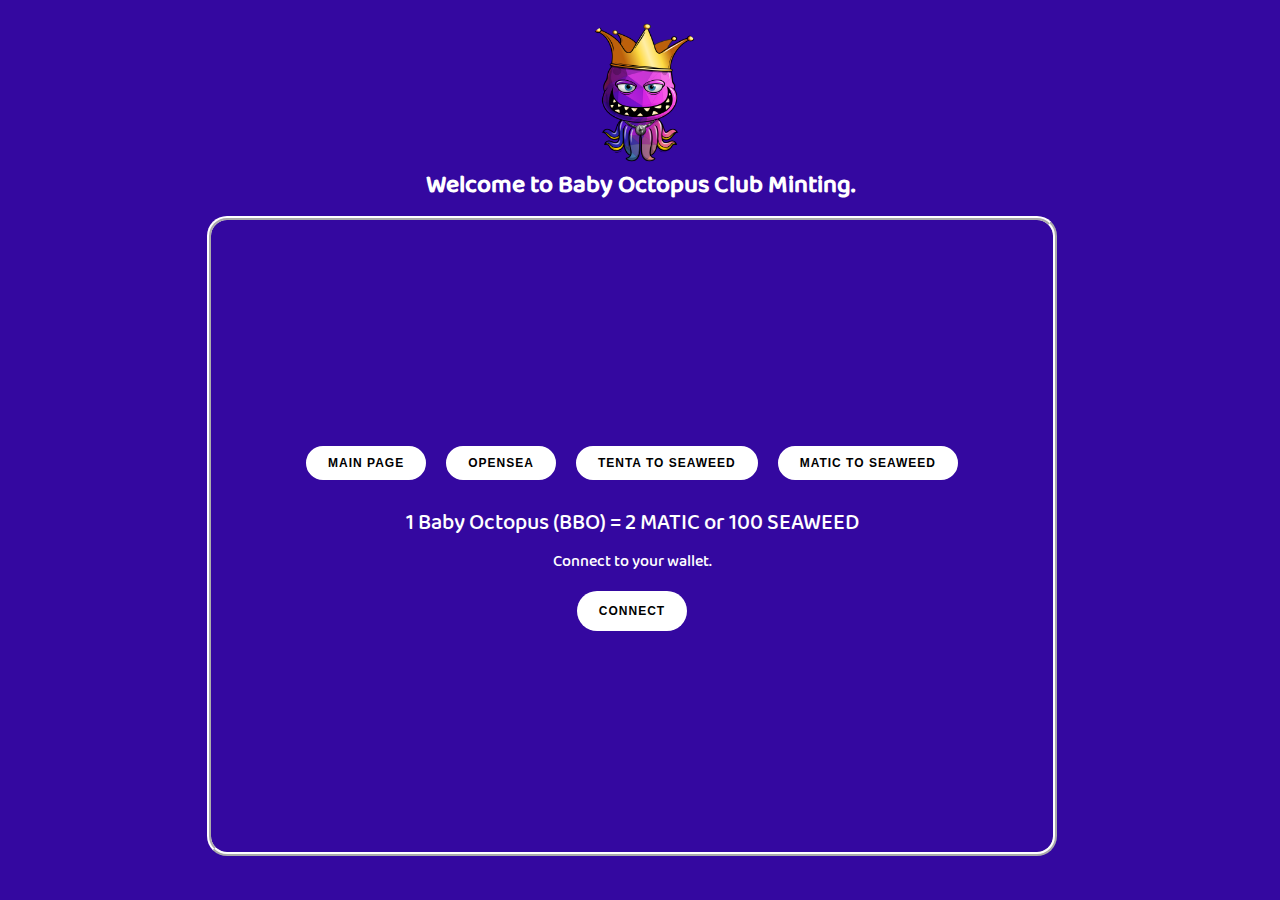
<file: mint-baby/index.html>
<!doctype html><html lang="en">
<head><meta charset="utf-8"/><base /><link rel="icon" href="favicon.ico"/><meta name="viewport" content="width=device-width,initial-scale=1"/><meta name="theme-color" content="#000000"/><link rel="stylesheet" href="config/theme.css"/><link rel="apple-touch-icon" href="logo192.png"/><link rel="manifest" href="manifest.json"/><title>Baby Octopus Club</title><meta name="description" content="Mint your Baby Octopus"/><link href="static/css/main.33026a44.chunk.css" rel="stylesheet"></head><body><noscript>You need to enable JavaScript to run this app.</noscript><div id="root"></div><script>!function(e){function t(t){for(var n,u,a=t[0],c=t[1],l=t[2],s=0,f=[];s<a.length;s++)u=a[s],Object.prototype.hasOwnProperty.call(o,u)&&o[u]&&f.push(o[u][0]),o[u]=0;for(n in c)Object.prototype.hasOwnProperty.call(c,n)&&(e[n]=c[n]);for(p&&p(t);f.length;)f.shift()();return i.push.apply(i,l||[]),r()}function r(){for(var e,t=0;t<i.length;t++){for(var r=i[t],n=!0,a=1;a<r.length;a++){var c=r[a];0!==o[c]&&(n=!1)}n&&(i.splice(t--,1),e=u(u.s=r[0]))}return e}var n={},o={1:0},i=[];function u(t){if(n[t])return n[t].exports;var r=n[t]={i:t,l:!1,exports:{}};return e[t].call(r.exports,r,r.exports,u),r.l=!0,r.exports}u.e=function(e){var t=[],r=o[e];if(0!==r)if(r)t.push(r[2]);else{var n=new Promise((function(t,n){r=o[e]=[t,n]}));t.push(r[2]=n);var i,a=document.createElement("script");a.charset="utf-8",a.timeout=120,u.nc&&a.setAttribute("nonce",u.nc),a.src=function(e){return u.p+"static/js/"+({}[e]||e)+"."+{3:"89ddd161"}[e]+".chunk.js"}(e);var c=new Error;i=function(t){a.onerror=a.onload=null,clearTimeout(l);var r=o[e];if(0!==r){if(r){var n=t&&("load"===t.type?"missing":t.type),i=t&&t.target&&t.target.src;c.message="Loading chunk "+e+" failed.\n("+n+": "+i+")",c.name="ChunkLoadError",c.type=n,c.request=i,r[1](c)}o[e]=void 0}};var l=setTimeout((function(){i({type:"timeout",target:a})}),12e4);a.onerror=a.onload=i,document.head.appendChild(a)}return Promise.all(t)},u.m=e,u.c=n,u.d=function(e,t,r){u.o(e,t)||Object.defineProperty(e,t,{enumerable:!0,get:r})},u.r=function(e){"undefined"!=typeof Symbol&&Symbol.toStringTag&&Object.defineProperty(e,Symbol.toStringTag,{value:"Module"}),Object.defineProperty(e,"__esModule",{value:!0})},u.t=function(e,t){if(1&t&&(e=u(e)),8&t)return e;if(4&t&&"object"==typeof e&&e&&e.__esModule)return e;var r=Object.create(null);if(u.r(r),Object.defineProperty(r,"default",{enumerable:!0,value:e}),2&t&&"string"!=typeof e)for(var n in e)u.d(r,n,function(t){return e[t]}.bind(null,n));return r},u.n=function(e){var t=e&&e.__esModule?function(){return e.default}:function(){return e};return u.d(t,"a",t),t},u.o=function(e,t){return Object.prototype.hasOwnProperty.call(e,t)},u.p="index.html",u.oe=function(e){throw console.error(e),e};var a=this.webpackJsonphashlips_nft_minting_dapp=this.webpackJsonphashlips_nft_minting_dapp||[],c=a.push.bind(a);a.push=t,a=a.slice();for(var l=0;l<a.length;l++)t(a[l]);var p=c;r()}([])</script><script src="static/js/2.fbbf6b7a.chunk.js"></script><script src="static/js/main.ba3fcdaf.chunk.js"></script></body>
</html>
</file>
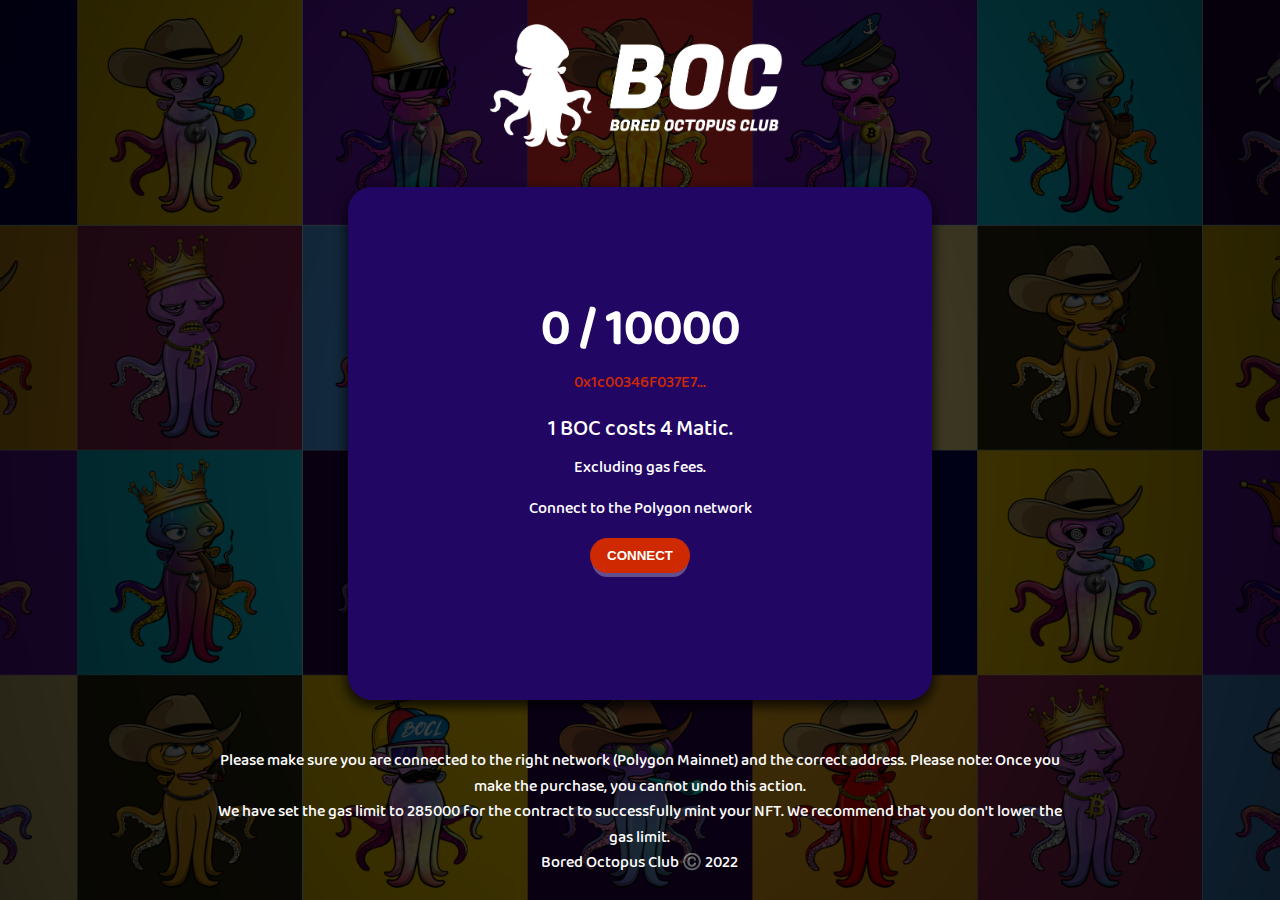
<file: minting/index.html>
<!doctype html><html lang="en">
<head><meta charset="utf-8"/>
<base href="/"/>
<link rel="icon" href="/favicon.ico"/>
<meta name="viewport" content="width=device-width,initial-scale=1"/>
<meta name="theme-color" content="#000000"/>
<link rel="stylesheet" href="/config/theme.css"/>
<link rel="apple-touch-icon" href="/logo192.png"/>
<link rel="manifest" href="/manifest.json"/>
<title>Bored Octopus Club</title><meta name="description" content="Mint your Bored Octo"/>
<link href="/static/css/main.b3be25c8.chunk.css" rel="stylesheet"></head>
<body><noscript>You need to enable JavaScript to run this app.</noscript>
<div id="root"></div><script>!function(e){function t(t){for(var n,u,a=t[0],c=t[1],l=t[2],f=0,s=[];f<a.length;f++)u=a[f],Object.prototype.hasOwnProperty.call(o,u)&&o[u]&&s.push(o[u][0]),o[u]=0;for(n in c)Object.prototype.hasOwnProperty.call(c,n)&&(e[n]=c[n]);for(p&&p(t);s.length;)s.shift()();return i.push.apply(i,l||[]),r()}function r(){for(var e,t=0;t<i.length;t++){for(var r=i[t],n=!0,a=1;a<r.length;a++){var c=r[a];0!==o[c]&&(n=!1)}n&&(i.splice(t--,1),e=u(u.s=r[0]))}return e}var n={},o={1:0},i=[];function u(t){if(n[t])return n[t].exports;var r=n[t]={i:t,l:!1,exports:{}};return e[t].call(r.exports,r,r.exports,u),r.l=!0,r.exports}u.e=function(e){var t=[],r=o[e];if(0!==r)if(r)t.push(r[2]);else{var n=new Promise((function(t,n){r=o[e]=[t,n]}));t.push(r[2]=n);var i,a=document.createElement("script");a.charset="utf-8",a.timeout=120,u.nc&&a.setAttribute("nonce",u.nc),a.src=function(e){return u.p+"static/js/"+({}[e]||e)+"."+{3:"1414eae9"}[e]+".chunk.js"}(e);var c=new Error;i=function(t){a.onerror=a.onload=null,clearTimeout(l);var r=o[e];if(0!==r){if(r){var n=t&&("load"===t.type?"missing":t.type),i=t&&t.target&&t.target.src;c.message="Loading chunk "+e+" failed.\n("+n+": "+i+")",c.name="ChunkLoadError",c.type=n,c.request=i,r[1](c)}o[e]=void 0}};var l=setTimeout((function(){i({type:"timeout",target:a})}),12e4);a.onerror=a.onload=i,document.head.appendChild(a)}return Promise.all(t)},u.m=e,u.c=n,u.d=function(e,t,r){u.o(e,t)||Object.defineProperty(e,t,{enumerable:!0,get:r})},u.r=function(e){"undefined"!=typeof Symbol&&Symbol.toStringTag&&Object.defineProperty(e,Symbol.toStringTag,{value:"Module"}),Object.defineProperty(e,"__esModule",{value:!0})},u.t=function(e,t){if(1&t&&(e=u(e)),8&t)return e;if(4&t&&"object"==typeof e&&e&&e.__esModule)return e;var r=Object.create(null);if(u.r(r),Object.defineProperty(r,"default",{enumerable:!0,value:e}),2&t&&"string"!=typeof e)for(var n in e)u.d(r,n,function(t){return e[t]}.bind(null,n));return r},u.n=function(e){var t=e&&e.__esModule?function(){return e.default}:function(){return e};return u.d(t,"a",t),t},u.o=function(e,t){return Object.prototype.hasOwnProperty.call(e,t)},u.p="/",u.oe=function(e){throw console.error(e),e};var a=this.webpackJsonphashlips_nft_minting_dapp=this.webpackJsonphashlips_nft_minting_dapp||[],c=a.push.bind(a);a.push=t,a=a.slice();for(var l=0;l<a.length;l++)t(a[l]);var p=c;r()}([])</script><script src="/static/js/2.8f9a71c0.chunk.js"></script>
<script src="/static/js/main.75241092.chunk.js"></script></body>
</html>
</file>
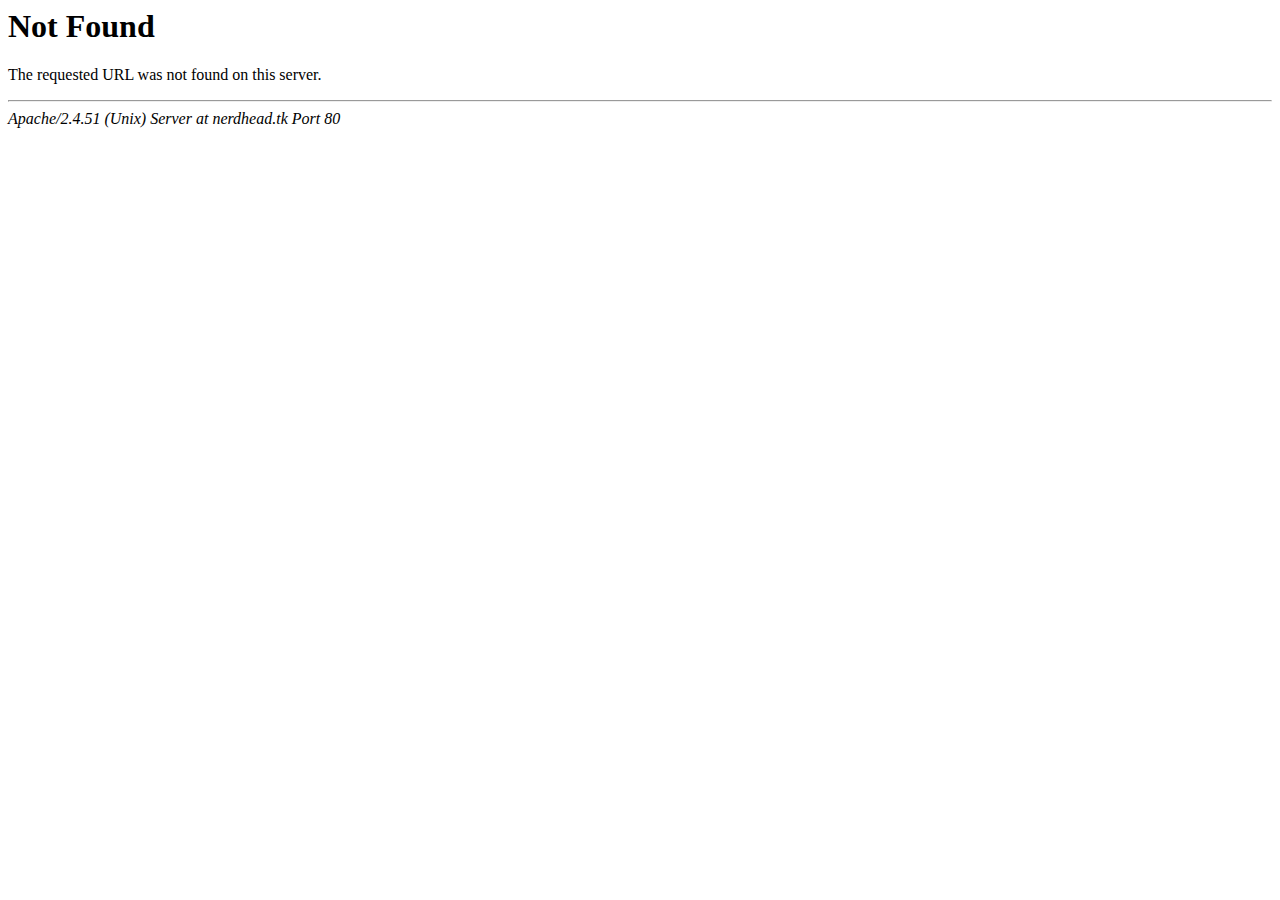
<file: seaweed-bbo/$&/index.html>
<!DOCTYPE HTML PUBLIC "-//IETF//DTD HTML 2.0//EN">
<html><head>
<title>404 Not Found</title>
</head><body>
<h1>Not Found</h1>
<p>The requested URL was not found on this server.</p>
<hr>
<address>Apache/2.4.51 (Unix) Server at nerdhead.tk Port 80</address>
</body></html>
</file>
<file: mint-baby/config/theme.css>
:root {
  --primary: #ebc908;
  --primary-text: #1a1a1a;
  --secondary: #a6c204;
  --secondary-text: #ffffff;
  --accent: #505050;
  --accent-text: #ffffff;
}
</file>
<file: mint-baby/static/css/main.33026a44.chunk.css>
a,abbr,acronym,address,applet,article,aside,audio,b,big,blockquote,body,canvas,caption,center,cite,code,dd,del,details,dfn,div,dl,dt,em,embed,fieldset,figcaption,figure,footer,form,h1,h2,h3,h4,h5,h6,header,hgroup,html,i,iframe,img,ins,kbd,label,legend,li,mark,menu,nav,object,ol,output,p,pre,q,ruby,s,samp,section,small,span,strike,strong,sub,summary,sup,table,tbody,td,tfoot,th,thead,time,tr,tt,u,ul,var,video{margin:0;padding:0;border:0;font-size:100%;font:inherit;vertical-align:baseline}article,aside,details,figcaption,figure,footer,header,hgroup,menu,nav,section{display:block}body{line-height:1}ol,ul{list-style:none}blockquote,q{quotes:none}blockquote:after,blockquote:before,q:after,q:before{content:"";content:none}table{border-collapse:collapse;border-spacing:0}@font-face{font-family:"coder";src:local("coder"),url(../media/font.617a0a92.woff) format("woff")}body{font-family:"coder","Roboto","Oxygen","Ubuntu","Cantarell","Fira Sans","Droid Sans","Helvetica Neue",sans-serif;-webkit-font-smoothing:antialiased;-moz-osx-font-smoothing:grayscale}*,body{margin:0}*{padding:0;box-sizing:border-box}code{font-family:source-code-pro,Menlo,Monaco,Consolas,"Courier New",monospace}body::-webkit-scrollbar{display:none}body{-ms-overflow-style:none;scrollbar-width:none}html{background-color:"#4C4C4C"}div{-webkit-user-select:none;-ms-user-select:none;user-select:none;-o-user-select:none}
/*# sourceMappingURL=main.33026a44.chunk.css.map */
</file>
<file: config/theme.css>
:root {
  --primary:#bbecff;
  --primary-text: #fdfdfd;
  --secondary: #ce2900;
  --secondary-text: #ffffff;
  --accent: #220664;
  --accent-text: #ffffff;
}
</file>
<file: static/css/main.b3be25c8.chunk.css>
a,abbr,acronym,address,applet,article,aside,audio,b,big,blockquote,body,canvas,caption,center,cite,code,dd,del,details,dfn,div,dl,dt,em,embed,fieldset,figcaption,figure,footer,form,h1,h2,h3,h4,h5,h6,header,hgroup,html,i,iframe,img,ins,kbd,label,legend,li,mark,menu,nav,object,ol,output,p,pre,q,ruby,s,samp,section,small,span,strike,strong,sub,summary,sup,table,tbody,td,tfoot,th,thead,time,tr,tt,u,ul,var,video{margin:0;padding:0;border:0;font-size:100%;font:inherit;vertical-align:baseline}article,aside,details,figcaption,figure,footer,header,hgroup,menu,nav,section{display:block}body{line-height:1}ol,ul{list-style:none}blockquote,q{quotes:none}blockquote:after,blockquote:before,q:after,q:before{content:"";content:none}table{border-collapse:collapse;border-spacing:0}@font-face{font-family:"coder";src:local("coder"),url(/static/media/font.617a0a92.woff) format("woff")}body{font-family:"coder","Roboto","Oxygen","Ubuntu","Cantarell","Fira Sans","Droid Sans","Helvetica Neue",sans-serif;-webkit-font-smoothing:antialiased;-moz-osx-font-smoothing:grayscale}*,body{margin:0}*{padding:0;box-sizing:border-box}code{font-family:source-code-pro,Menlo,Monaco,Consolas,"Courier New",monospace}body::-webkit-scrollbar{display:none}body{-ms-overflow-style:none;scrollbar-width:none}html{background-color:"#4C4C4C"}div{-webkit-user-select:none;-ms-user-select:none;user-select:none;-o-user-select:none}
/*# sourceMappingURL=main.b3be25c8.chunk.css.map */
</file>
